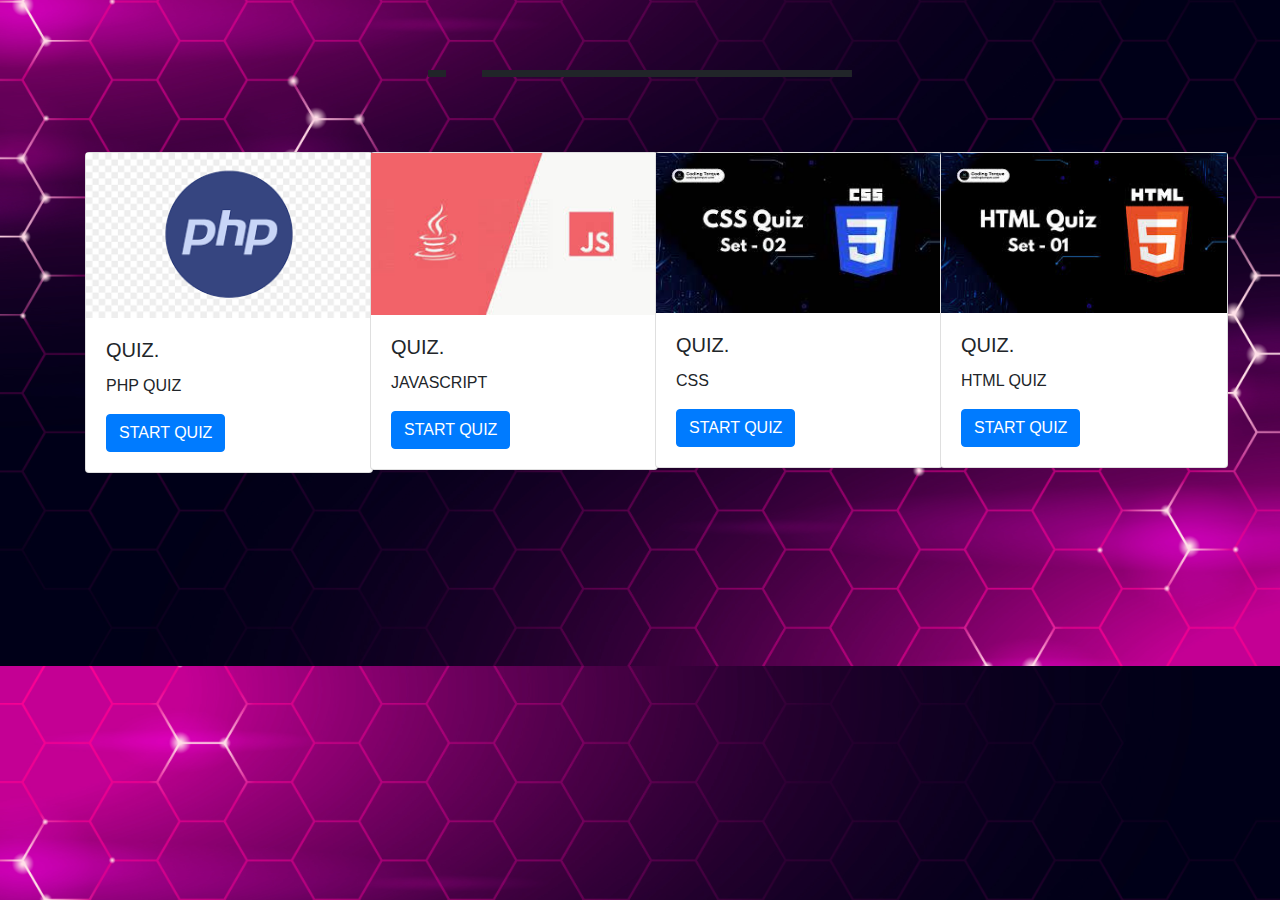
<file: home.html>
<!doctype html>
<!DOCTYPE html>
<html>
<head>
    <meta charset="utf-8">
    <meta name="viewport" content="width=device-width, initial-scale=1">
    <title>image card</title>

    <link rel="stylesheet" href="https://cdn.jsdelivr.net/npm/bootstrap@4.0.0/dist/css/bootstrap.min.css" integrity="sha384-Gn5384xqQ1aoWXA+058RXPxPg6fy4IWvTNh0E263XmFcJlSAwiGgFAW/dAiS6JXm" crossorigin="anonymous">

        <style type="text/css">

            body{
                background-image: url(background.jpg);

  background-size: cover;
  background-position: center;
  position: relative;
            }
                h1{
                        font-size: 70px;
                        font-weight: 900;
                        background-image: url(https://images.pexels.com/photos/1191710/pexels-photo-1191710.jpeg?auto=compress&cs=tinysrgb&w=600);
                        background-size: cover;
                        background-position: center;
                        -webkit-background-clip: text;
                        color: transparent;
                        padding-bottom: 60PX;
                }
                
        </style>

</head>
<body>
<center><u><h1>Quiz Section</h1></u>
       
  </center>


<div class="container">

    <div class="row">
        
        <div class="col-md-3">
            <div class="card" style="width: 18rem;">
                <img src="p3.png" alt="image">
                <div class="card-body">
                <h5 class="card-title">QUIZ.</h5>
                 <p class="card-text">PHP QUIZ</p>
                <a href="quiz2.html" class="btn btn-primary">START QUIZ</a>
                  </div>
             </div> 
        </div>
        <div class="col-md-3">
            <div class="card" style="width: 18rem;">
                <img src="j3.jpeg" alt="image">
                <div class="card-body">
                <h5 class="card-title">QUIZ.</h5>
                 <p class="card-text">JAVASCRIPT</p>
                <a href="quiz3.html" class="btn btn-primary">START QUIZ</a>
                  </div>
             </div> 
        </div>
        <div class="col-md-3">
            <div class="card" style="width: 18rem;">
                <img src="c1.jpeg" alt="image">
                <div class="card-body">
                <h5 class="card-title">QUIZ.</h5>
                 <p class="card-text">CSS</p>
                <a href="quiz.html" class="btn btn-primary">START QUIZ</a>
                  </div>
             </div> 
        </div>

        <div class="col-md-3">
            <div class="card" style="width: 18rem;">
                <img src="h3.jpeg" alt="image">
                <div class="card-body">
                <h5 class="card-title">QUIZ.</h5>
                 <p class="card-text">HTML QUIZ</p>
                <a href="quiz4.html" class="btn btn-primary">START QUIZ</a>
                  </div>
             </div> 
        </div>

</div>
</div>

</body>
</html>
</file>
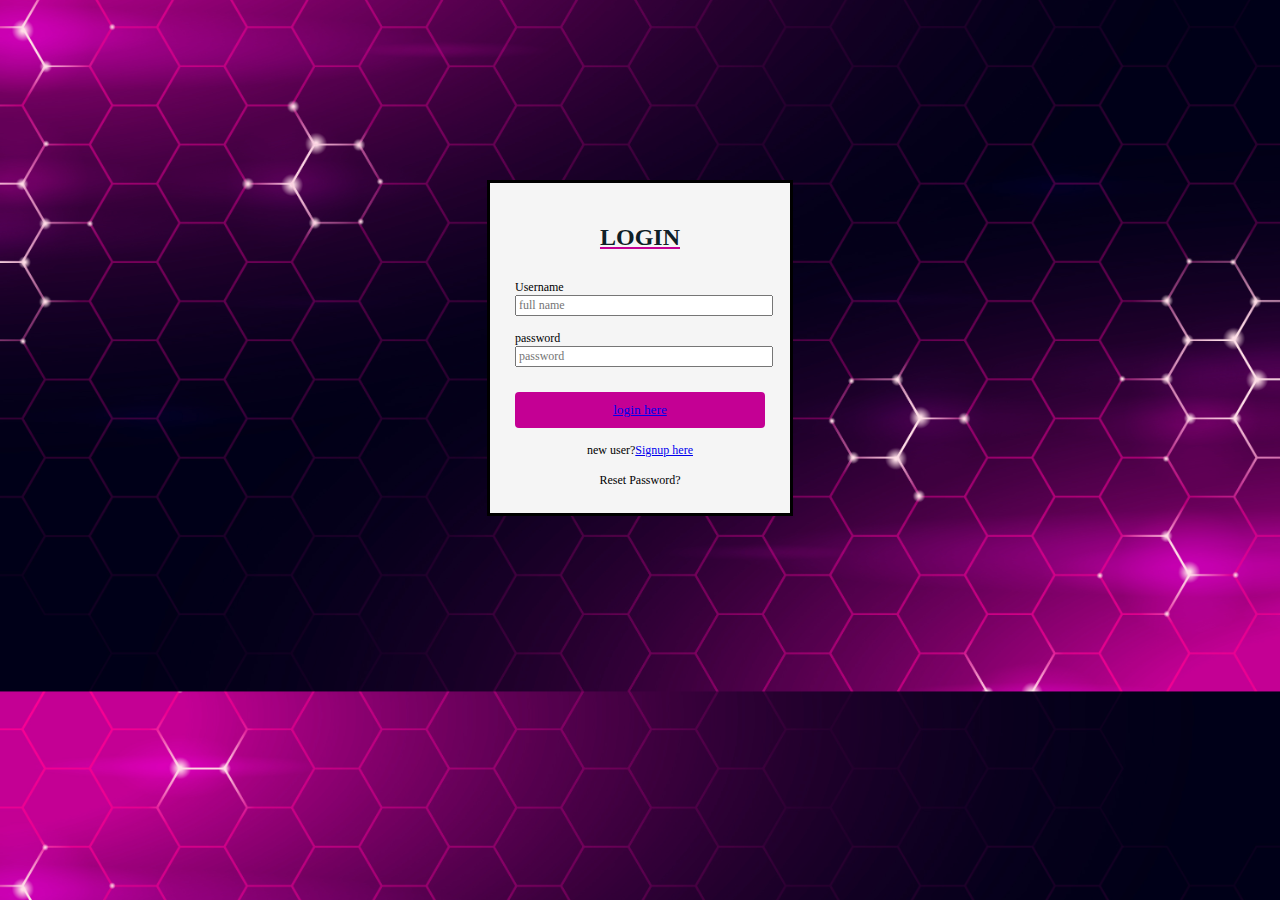
<file: quiz-login.html>
<!DOCTYPE html>
<html>
<head>
	<meta charset="utf-8">
	<meta name="viewport" content="width=device-width, initial-scale=1">
	<title></title>

	<style type="text/css">
		body {
   
    font-family: 'Poppins', sans-serif;
    background-image: url(background.jpg);
     background-size: cover;
    background-position: center;
     opacity: 1;
}
#form {
    width: 250px;
    margin: 20vh auto 0 auto;
    padding: 25px;
    background-color: whitesmoke;
    border-radius: 4px black ;
    font-size: 12px;
    border: solid;
    font-family: Algerian;
    background: whitesmoke;

}
#form h1 {
    color: #0f2027;
    text-align: center;
    text-decoration: underline #c40094;
    font-family: Algerian;
}
#form button {
    padding: 10px;
    margin-top: 10px;
    width: 100%;
    color: white;
    background: #c40094;
    border: none;
    border-radius: 4px;
    font-family: Algerian;
}
#form button {
    padding: 10px;
    margin-top: 10px;
    width: 100%;
    color: whitw;
    background: #c40094;
    border: none;
    border-radius: 4px;
}
#form input{
	width: 100%;
	font-family: Algerian;
	font-size: 12px;
}
#form textarea{
	width: 100%;
	font-family: Algerian ;

}
.input-control {
    display: flex;
    flex-direction: column;
    text-align: center;
}

.input-control input {
    border: 3px solid #f0f0f0;
    border-radius: 4px;
    display: block;
    font-size: 12px;
    padding: 10px;
    width: 100%;

}

.input-control input:focus {
    outline: 0;
}


.input-control.error input {
    border-color: #ff3860;
}

.input-control .error {
    color: #ff3860;
    font-size: 9px;
    height: 13px;
}

	</style>
</head>
<body>
	<form id="form" action="loginconn.php" method="POST">
		 <div class="container">
        <h1>LOGIN</h1>
        <div class="input-control">
        <div class="error"></div>
            </div>

          <label>Username</label><br>
        <input type="text" name="username" placeholder="full name" required><div class="error"></div>
            </div><br>

        <label>password</label><br>
        <input type="text" name="password" placeholder="password" required><div class="error"></div>
            </div><br>

           
		  
		  <div><button class="btn" type="submit" name="submit"><a href="home.html">   login here</a></button> 
           
		</div><br>

        <center><span>new user?</span><a href="quiz-signup.html"><span class="sign-up">Signup here</span></a></center><br>

        <div><center><span class="reset">Reset Password?</span></center></div>
	</form>

</body>
</html>
</file>
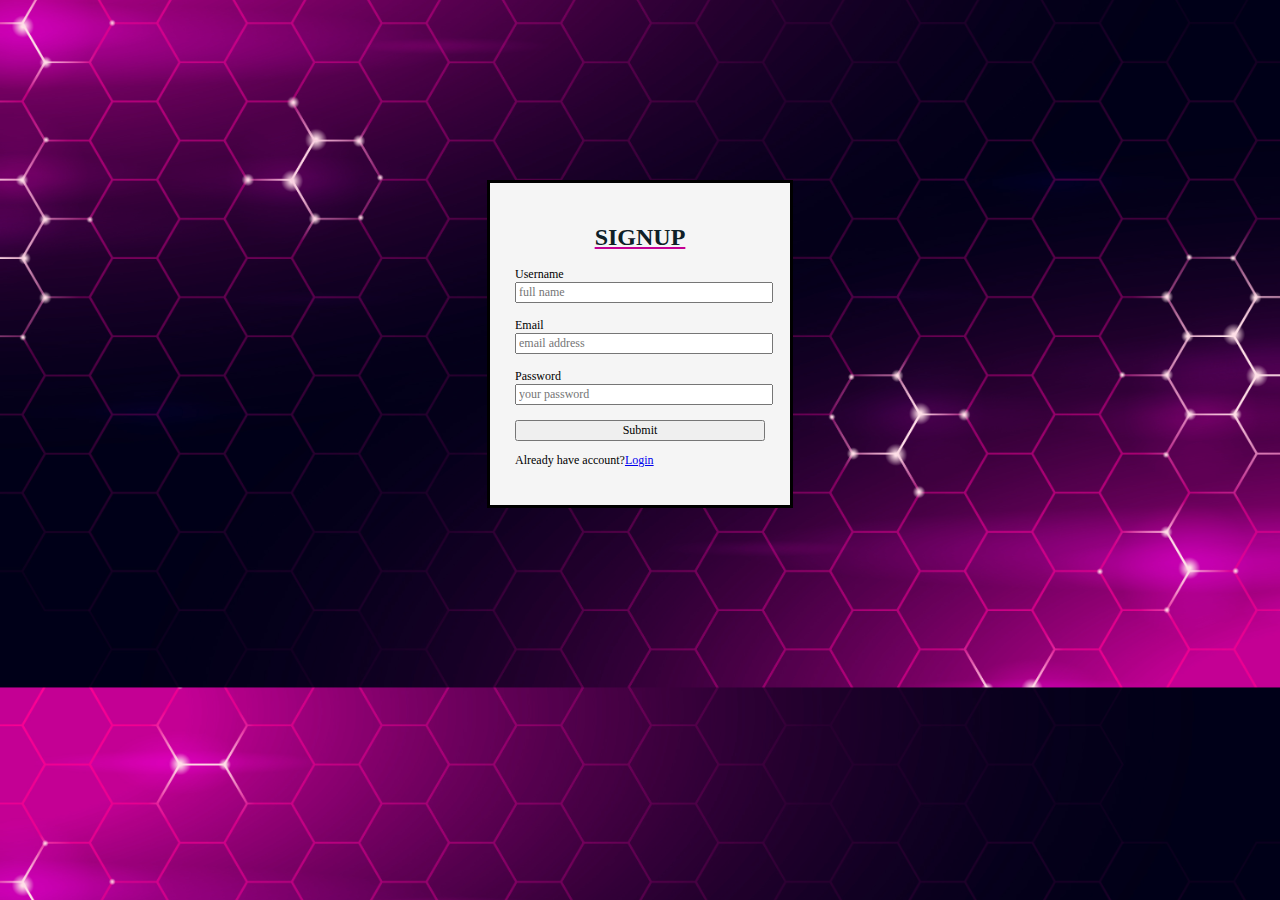
<file: quiz-signup.html>
<!DOCTYPE html>
<html>
<head>
    <meta charset="utf-8">
    <meta name="viewport" content="width=device-width, initial-scale=1">
    <link rel="stylesheet" type="text/css">
    <title>registration form</title>
    <link rel="preconnect" href="https://fonts.googleapis.com">
    <link rel="preconnect" href="https://fonts.gstatic.com" crossorigin>
    <link href="https://fonts.googleapis.com/css2?family=Poppins:wght@400;700&display=swap" rel="stylesheet">

    <style type="text/css">
        body {
   
    font-family: 'Poppins', sans-serif;
    background-image: url(background.jpg);
      background-size: cover;
    background-position: center;
}
#form {
    width: 250px;
    margin: 20vh auto 0 auto;
    padding: 25px;
    background-color: whitesmoke;
    border-radius: 4px black ;
    font-size: 12px;
    border: solid;
    font-family: Algerian;

}
#form h1 {
    color: #0f2027;
    text-align: center;
    text-decoration: underline #c40094;
    font-family: Algerian;
}
#form button {
    padding: 10px;
    margin-top: 10px;
    width: 100%;
    color: white;
    background-color: #c40094;
    border: none;
    border-radius: 4px;
    font-family: Algerian;
}

#form input{
    width: 100%;
    font-family: Algerian;
    font-size: 12px;
}
#form textarea{
    width: 100%;
    font-family: Algerian ;

}
.input-control {
    display: flex;
    flex-direction: column;
    text-align: center;
}

.input-control input {
    border: 2px solid #f0f0f0;
    border-radius: 4px;
    display: block;
    font-size: 12px;
    padding: 10px;
    width: 100%;

}

.input-control input:focus {
    outline: 0;
}


.input-control.error input {
    border-color: #c40094;
}

.input-control .error {
    color: #ff3860;
    font-size: 9px;
    height: 13px;
}

    </style>
</head>
<body >
    <form id="form" >
        
        <center><h1>SIGNUP</h1></center>
        
        

        <label>Username</label>
        <input type="text" name="username" placeholder="full name"><br><br>

        <label>Email</label>
        <input type="text" name="email" placeholder="email address"><br><br>

         <label>Password</label>
        <input type="password" name="password" placeholder="your password"><br><br>

        <input class="button" type="submit" name="submit">
        <p>Already have account?<a href="quiz-login.html">Login</a> </p>
    </form>
</body>
</html>
</file>
